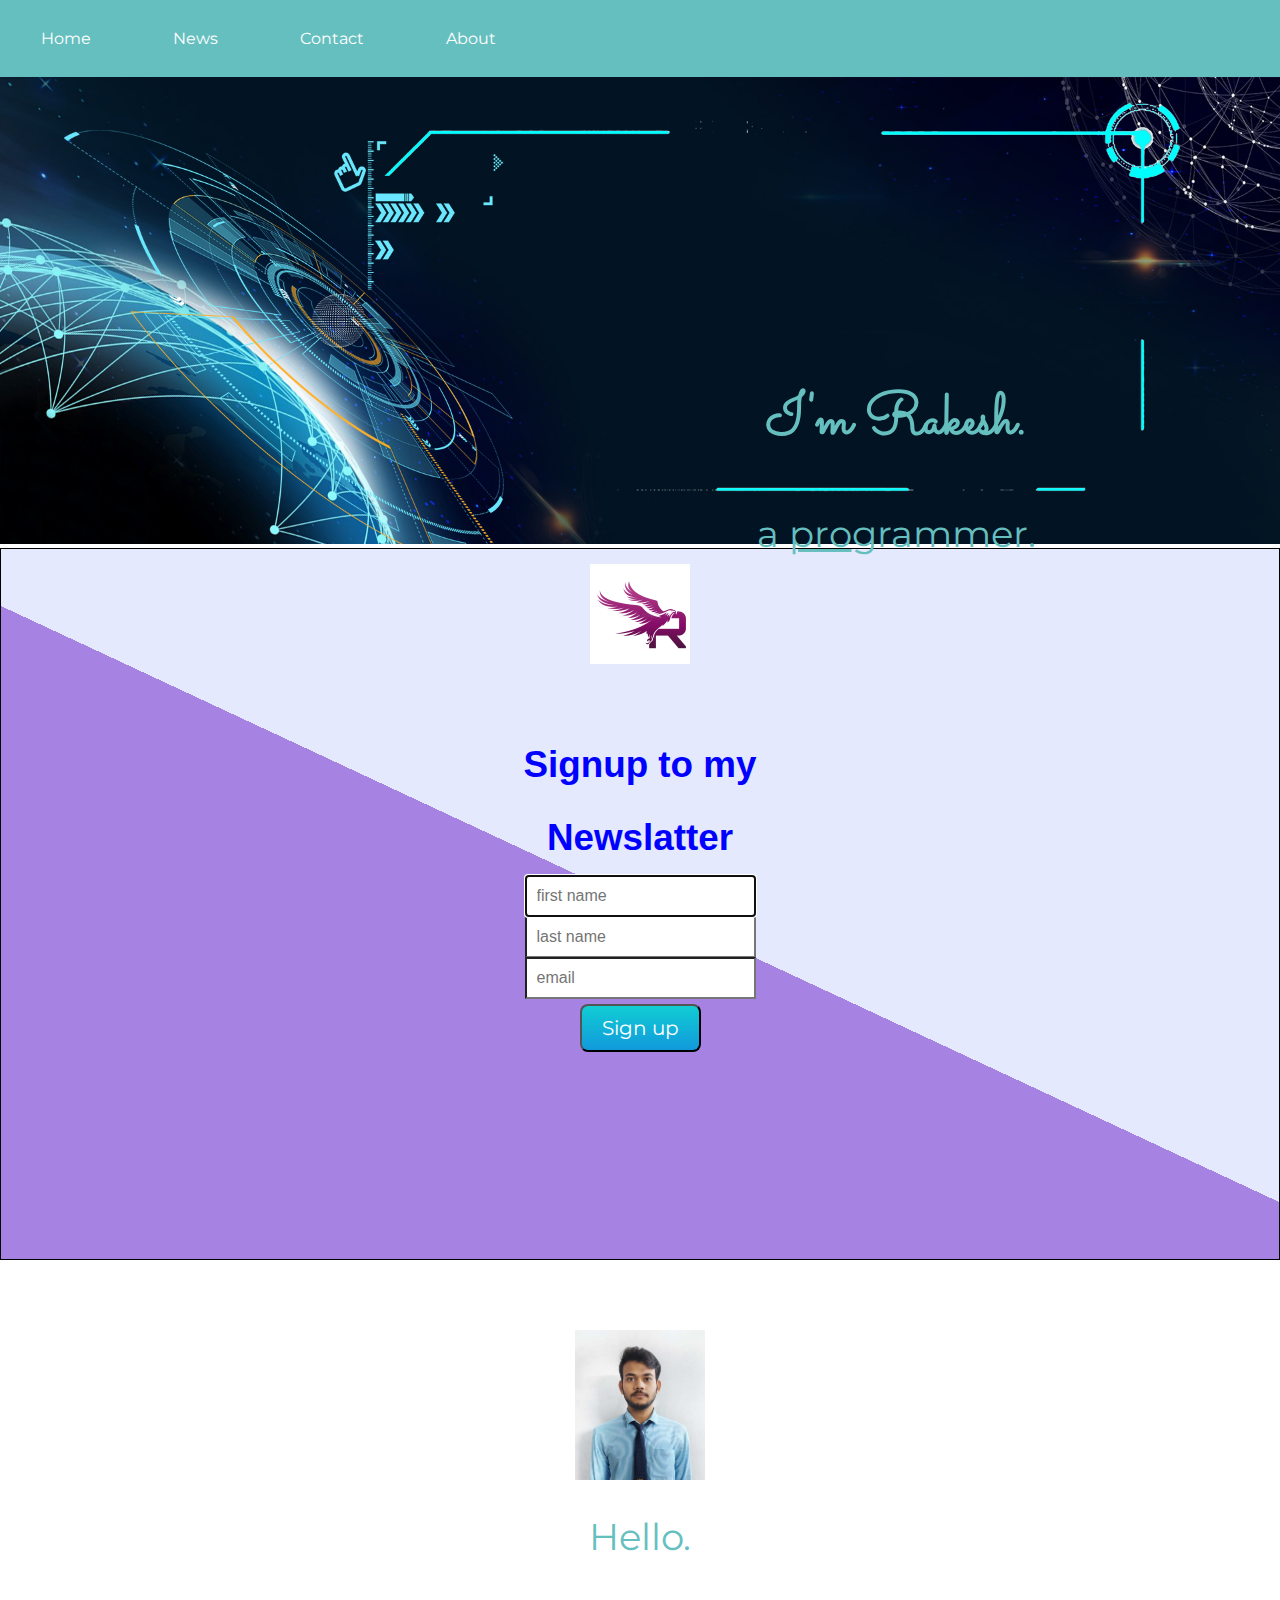
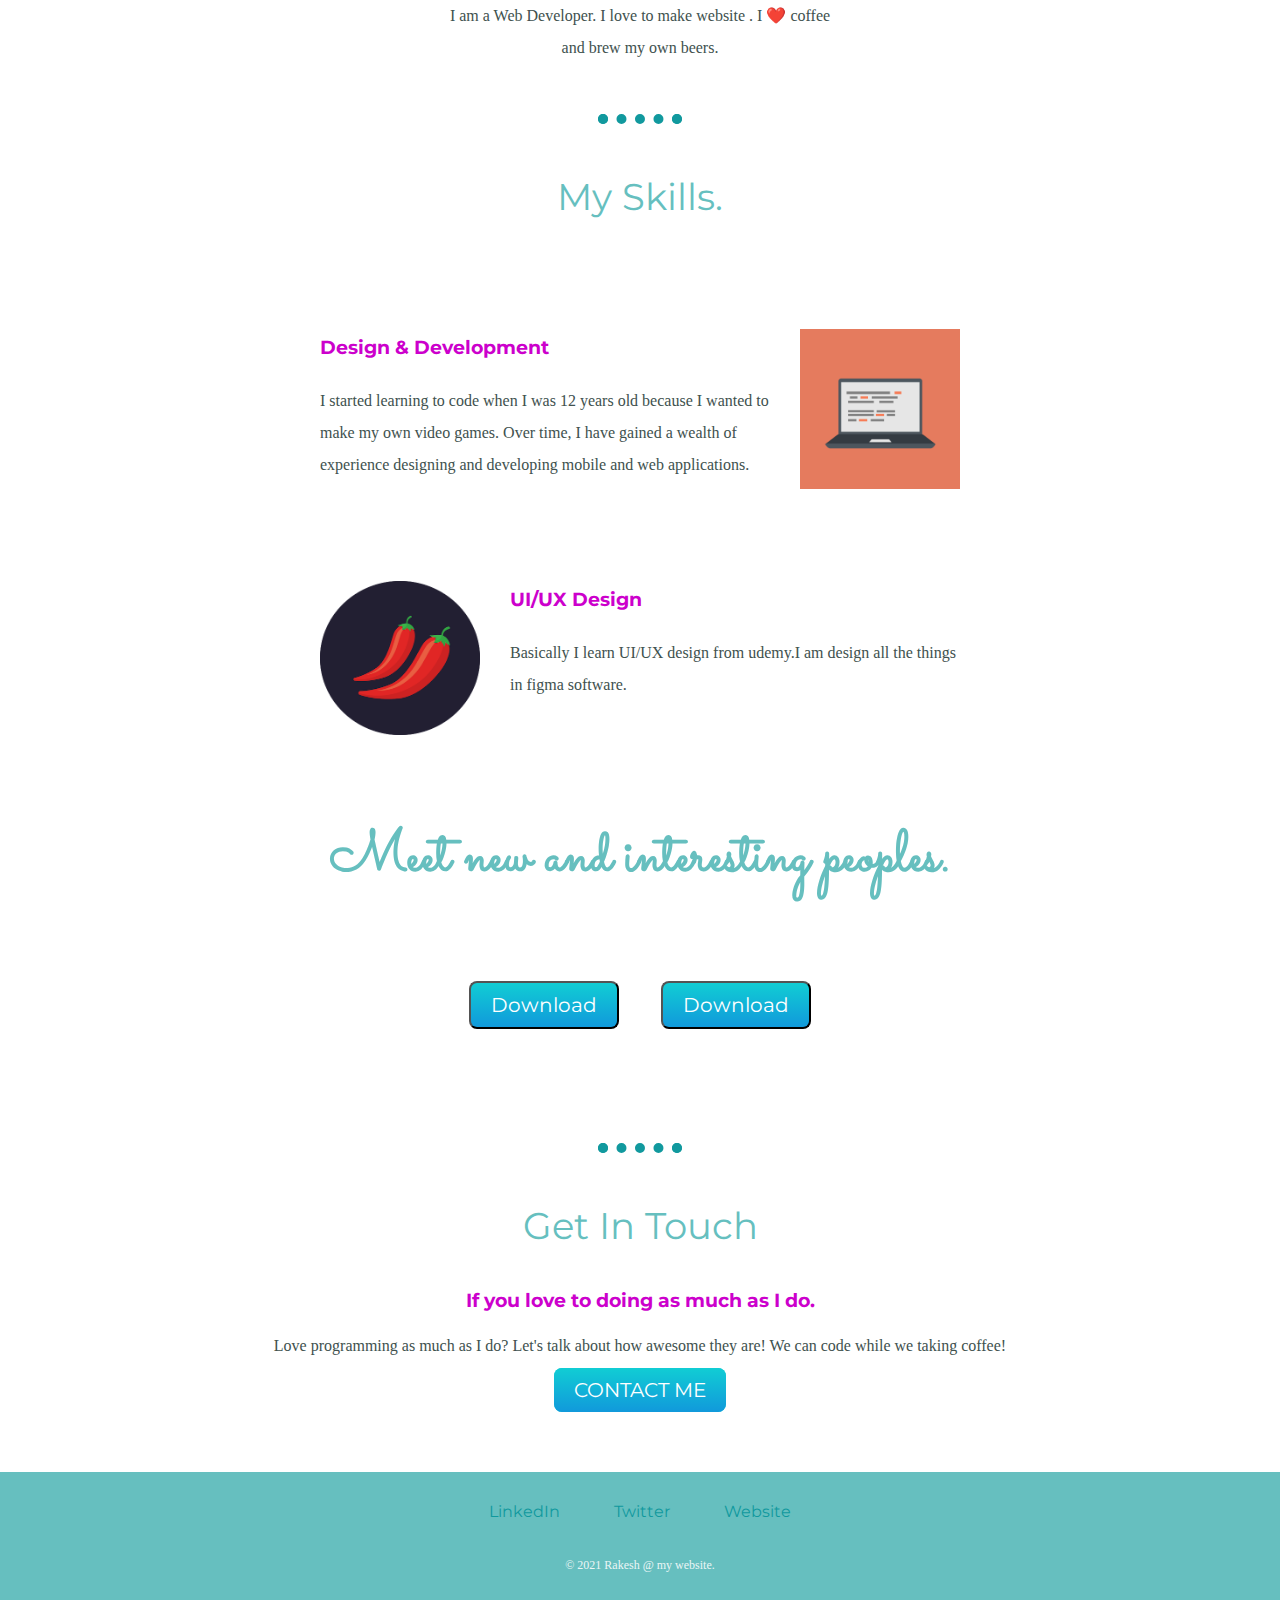
<file: index.html>
<!DOCTYPE html>
<html>

<head>
  <meta charset="utf-8">
  <title>Rakesh meher</title>
  <link rel="stylesheet" href="css/styles.css">
  <link href="https://fonts.googleapis.com/css?family=Merriweather|Montserrat|Sacramento" rel="stylesheet">
  <link rel="icon" href="favicon.ico">




</head>

<body >


  <div class="top-container" >
    <ul>
      <li><a class="active" href="#home">Home</a></li>
      <li><a href="#news">News</a></li>
      <li><a href="#contact">Contact</a></li>
      <li><a href="#about">About</a></li>
    </ul>
    <div class="title-text">
      <div class="col-lg-6 ">
          <img class="title-image" src="images/backimage.jpg" alt="backimage-mockup" >

      </div>
    <div class="centered">
        <h1>I'm Rakesh.</h1>
        <h2>a <span class="pro">pro</span>grammer.</h2>
    </div>



    </div>

  </div>
  <div class="text-center">
    <form action="/" class="form-signin" method="post">
      <img class="mb-4" src="images/logoR.jpg" alt="logo" width="100" height="100">
      <h1 class="h3 mb-3 font-weight-normal"> Signup to my Newslatter </h1>

      <input type="text" name="fName" class="form-control top"  placeholder="first name" required autofocus>
      <input type="text" name="lName"  class="form-control middle" placeholder="last name" required>
      <input type="email" name="email" class="form-control bottom" placeholder="email" required>

      <button class="btn btn-lg btn-primary btn-block" type="submit">Sign up</button>

    </form>
  </div>

  <div class="middle-container">
    <div class="profile">
      <img src="images/Rakesh.jpg" alt="rakesh-profile-img" height="150px">
      <h2>Hello.</h2>
      <p class="intro">I am a Web Developer. I love to make website . I ❤️ coffee and brew my own beers.</p>
    </div>
    <hr>
    <div class="skills">
      <h2>My Skills.</h2>
      <div class="skill-row">
        <img class="computer-img" src="images/computer.png" alt="computer-img" height="">

        <h3>Design & Development</h3>
        <p>I started learning to code when I was 12 years old because I wanted to make my own video games. Over time, I have gained a wealth of experience designing and developing mobile and web applications.</p>

      </div>
      <div class="skill-row">
      <img class="chilli-img" src="images/chillies.png" alt="chilli-img" height="">

        <h3>UI/UX Design</h3>
        <p>Basically I learn UI/UX design from udemy.I am design all the things in figma software.</p>

      </div>
      <div class="row">

        <div class="col-lg-6  ">
          <h1 class="bigheading"> Meet new and interesting peoples.</h1>
          <button type="button" class="btn btn-dark btn-lg download-button"><i class="fab fa-apple"></i> Download</button>
          <button type="button" class="btn btn-outline-light btn-lg"><i class="fab fa-google-play"></i> Download</button>
        </div>

          </div>
    </div>
    <hr>
    <div class="contact-me">
      <h2>Get In Touch</h2>
      <h3>If you love to doing as much as I do.</h3>
      <p class="contact-message">Love programming as much as I do? Let's talk about how awesome they are! We can code while we taking coffee!</p>
      <a class="btn" href="mailto:rakeshmeher1850@gmail.com">CONTACT ME</a>
    </div>
  </div>


  <div class="bottom-container">
    <a class="footer-link" href="https://www.linkedin.com/in/angela-yu-963a584b/">LinkedIn</a>
    <a class="footer-link" href="https://twitter.com/yu_angela" >Twitter</a>
    <a class="footer-link" href="https://www.appbrewery.co/">Website <i class="social-icon fas fa-envelope"></i></a>
    <p class="copyright">© 2021 Rakesh @ my website.</p>

  </div>

</body>

</html>
</file>
<file: css/styles.css>
.text-center{
  background-color: #E4E9FD;
  background-image: -webkit-linear-gradient(65deg, #A683E3 50%, #E4E9FD 50%);
  min-height: 710px;
    font-family: 'helvetica neue';
    border: 1px solid black;

}
ul {
 list-style-type: none;
 margin: 0;
 padding: 0;
 overflow: hidden;
 background-color:  #66BFBF;
}

li {
 float: left;
}

li a {
 display: block;
 color: white;
 text-align: right;
 padding: 14px 16px;
 text-decoration: none;
}

li a:hover {
 background-color: #111;
}

body {
    color: #40514E;
    margin: 0;
    text-align: center;
    /* font-family: 'Merriweather', serif ; */
   }

h1{
  font-size: 3.625rem;
  margin: 60px auto 0 auto;
  line-height: 2;
  font-family: 'Sacramento', cursive;
  color: #66BFBF;
}

h2 {
  font-family: 'Montserrat', sans-serif;
  font-size: 2.3rem;
  color: #66BFBF;
  font-weight: normal;
  padding-bottom: 10px;
}
h3 {
font-family: 'Montserrat', sans-serif;
color: #CC00CC
  }

p {
  line-height: 2;
}

hr {
  border: dotted #11999E 10px;
  border-bottom: none;
  width: 5%;
  margin: 50px auto;
}

  a{
    color: #11999E;
    font-family: 'Montserrat', sans-serif;
    margin: 15px 25px;
    text-decoration:none;
  }
  .title-image {
     width: 100%;
    position: relative;
    text-align: center;
    color: white;
  }
  .centered {
  position: absolute;
  top: 50%;
  left: 70%;
  transform: translate(-50%, -50%);
}

  a:hover{
     color: #EAF6F6;
  }

  .font-weight-normal{
         color: blue;
          font-family: 'helvetica neue', sans-serif;
            font-size: 2.3rem;
  }

  .form-signin {
    width: 100%;
    max-width: 330px;
    padding: 15px ;
    margin: 0 auto;
  }
  .form-signin .checkbox {
    font-weight: 400;
  }
  .form-signin .form-control {
    position: relative;
    box-sizing: border-box;
    height: auto;
    padding: 10px;
    font-size: 16px;
  }
  .form-signin .form-control:focus {
    z-index: 2;
  }
  .top {
    margin-bottom: -1px;
    border-bottom-right-radius: 0;
    border-bottom-left-radius: 0;
  }

  .middle {
    border-radius: 0;
    margin-bottom: -1px;
  }

  .bottom {
    margin-bottom: 5px;
    border-top-left-radius: 0;
    border-top-right-radius: 0;
  }




  .copyright{
     color: #EAF6F6;
     font-size: 0.75rem;
     padding: 20px 0px;
  }

.top-container {

  padding-top: 10px 30px;
}


.middle-container {
margin: 70px  0;
    }

.bottom-container {
     background-color: #66BFBF;
     padding: 30px 0 20px;
  }
.skill-row {
        width: 50%;
        margin: 100px auto 100px auto;
        text-align: left;
        line-height: 2;
}

.pro {
  text-decoration: underline;
}

.intro {
  width: 30%;
  margin: auto;
}

.contact {
   width: 40%;
   margin: 40px auto 60px;
}



 .computer-img {
    width: 25%;
    float: right;
    margin-left:30px;
 }

 .chilli-img {
   width: 25%;
   float: left;
   margin-right: 30px
 }


 .download-button{
   margin: 5% 3% 5% 0;
 }

 .btn {
   background: #11cdd4;
   background-image: -webkit-linear-gradient(top, #11cdd4, #1199db);
   background-image: -moz-linear-gradient(top, #11cdd4, #1199db);
   background-image: -ms-linear-gradient(top, #11cdd4, #1199db);
   background-image: -o-linear-gradient(top, #11cdd4, #1199db);
   background-image: linear-gradient(to bottom, #11cdd4, #1199db);
   -webkit-border-radius: 8;
   -moz-border-radius: 8;
   border-radius: 8px;
   font-family: 'Montserrat', sans-serif;
   color: #ffffffff;
   font-size: 20px;
   padding: 10px 20px 10px 20px;
   text-decoration: none;
 }

 .btn:hover {
   background: #30e3cb;
   background-image: -webkit-linear-gradient(top, #30e3cb, #2bc4ad);
   background-image: -moz-linear-gradient(top, #30e3cb, #2bc4ad);
   background-image: -ms-linear-gradient(top, #30e3cb, #2bc4ad);
   background-image: -o-linear-gradient(top, #30e3cb, #2bc4ad);
   background-image: linear-gradient(to bottom, #30e3cb, #2bc4ad);
   text-decoration: none;
 }
</file>
